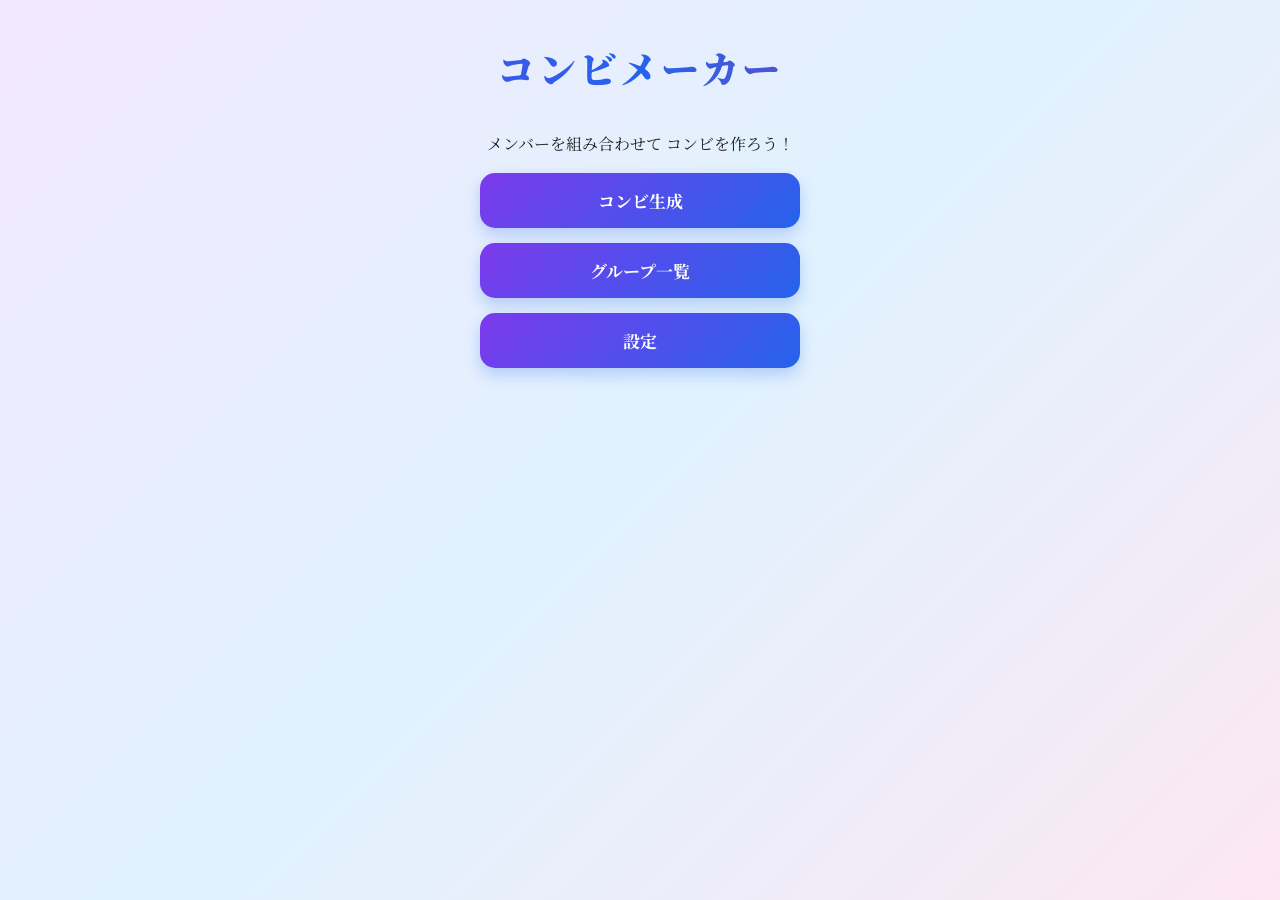
<file: index.html>
<!DOCTYPE html>
<html lang="ja">

<head>
<link
    rel="manifest"
    href="manifest.json">
    <meta charset="UTF-8">

    <meta
        name="viewport"
        content="width=device-width, initial-scale=1.0">

    <title>コンビメーカー</title>

    <link
        rel="stylesheet"
        href="style.css">

</head>


<body>

    <h1>コンビメーカー</h1>

    <p>
        メンバーを組み合わせて
        コンビを作ろう！
    </p>


    <button
        onclick="location.href='generate.html'">
        コンビ生成
    </button>


    <button
        onclick="location.href='list.html'">
        グループ一覧
    </button>


    <button
        onclick="location.href='settings.html'">
        設定
    </button>


    <script>

        loadSettings();


        function loadSettings() {

            const fontSize =
                localStorage.getItem(
                    "fontSize"
                );


            if (
                fontSize === "large"
            ) {

                document.body.classList.add(
                    "large-font"
                );

            }


            if (
                fontSize === "small"
            ) {

                document.body.classList.add(
                    "small-font"
                );

            }


            const theme =
                localStorage.getItem(
                    "backgroundColor"
                );


            if (
                theme !== null
            ) {

                document.body.classList.add(
                    "theme-" + theme
                );

            }

        }

    </script>
<script>
    if ("serviceWorker" in navigator) {
        navigator.serviceWorker.register("sw.js");
    }
</script>
</body>

</html>
</file>
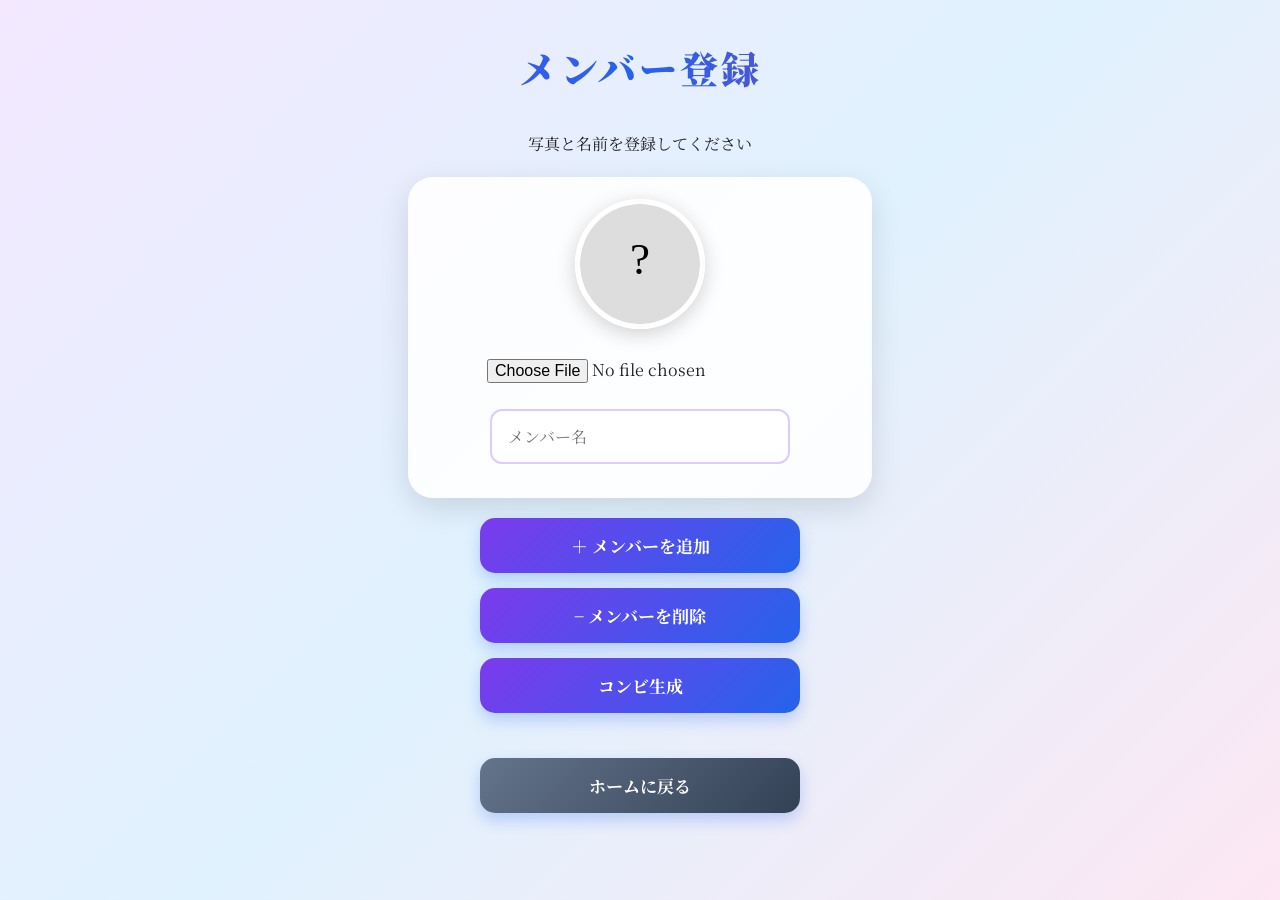
<file: generate.html>
<!DOCTYPE html>
<html lang="ja">

<head>
<link
    rel="manifest"
    href="manifest.json">
    <meta charset="UTF-8">

    <meta
        name="viewport"
        content="width=device-width, initial-scale=1.0">

    <title>メンバー登録</title>

    <link
        rel="stylesheet"
        href="style.css">

</head>


<body>

    <h1>メンバー登録</h1>


    <p>
        写真と名前を登録してください
    </p>


    <div id="memberInputs"></div>


    <button
        onclick="addMember()">
        ＋ メンバーを追加
    </button>


    <button
        onclick="deleteMember()">
        − メンバーを削除
    </button>


    <button
        onclick="createCombination()">
        コンビ生成
    </button>


    <button
        class="back-button"
        onclick="location.href='index.html'">
        ホームに戻る
    </button>


    <script>

        let memberCount = 0;


        /* =========================
           デフォルト画像
           ========================= */

        function createDefaultImage() {

            return "data:image/svg+xml,%3Csvg xmlns='http://www.w3.org/2000/svg' width='120' height='120'%3E%3Crect width='120' height='120' rx='60' fill='%23ddd'/%3E%3Ctext x='60' y='70' text-anchor='middle' font-size='45'%3E%3F%3C/text%3E%3C/svg%3E";

        }


        /* =========================
           メンバー追加
           ========================= */

        function addMember(
            name = "",
            photo = ""
        ) {

            memberCount++;


            const card =
                document.createElement(
                    "div"
                );


            card.className =
                "member-input-card";


            card.dataset.id =
                memberCount;


            /* =====================
               写真表示
               ===================== */

            const preview =
                document.createElement(
                    "img"
                );


            preview.className =
                "member-preview";


            preview.src =
                photo ||
                createDefaultImage();


            /* =====================
               写真選択
               ===================== */

            const fileInput =
                document.createElement(
                    "input"
                );


            fileInput.type =
                "file";


            fileInput.accept =
                "image/*";


            fileInput.className =
                "photo-input";


            fileInput.addEventListener(
                "change",
                function() {

                    const file =
                        fileInput.files[0];


                    if (!file) {

                        return;

                    }


                    /* =================
                       画像か確認
                       ================= */

                    if (
                        !file.type.startsWith(
                            "image/"
                        )
                    ) {

                        alert(
                            "画像ファイルを選択してください。"
                        );

                        return;

                    }


                    const reader =
                        new FileReader();


                    reader.onload =
                        function() {

                            /*
                             * ここで画像を
                             * 小さくする
                             */

                            const img =
                                new Image();


                            img.onload =
                                function() {

                                    const canvas =
                                        document.createElement(
                                            "canvas"
                                        );


                                    /*
                                     * 最大サイズ
                                     *
                                     * 大きな写真でも
                                     * 最大500pxにする
                                     */

                                    const maxSize =
                                        500;


                                    let width =
                                        img.width;


                                    let height =
                                        img.height;


                                    /*
                                     * 縦横比を維持して
                                     * サイズを縮小
                                     */

                                    if (
                                        width >
                                        height
                                    ) {

                                        if (
                                            width >
                                            maxSize
                                        ) {

                                            height =
                                                height *
                                                maxSize /
                                                width;

                                            width =
                                                maxSize;

                                        }

                                    } else {

                                        if (
                                            height >
                                            maxSize
                                        ) {

                                            width =
                                                width *
                                                maxSize /
                                                height;

                                            height =
                                                maxSize;

                                        }

                                    }


                                    canvas.width =
                                        width;


                                    canvas.height =
                                        height;


                                    const ctx =
                                        canvas.getContext(
                                            "2d"
                                        );


                                    ctx.drawImage(
                                        img,
                                        0,
                                        0,
                                        width,
                                        height
                                    );


                                    /*
                                     * JPEGに変換して
                                     * さらに圧縮
                                     */

                                    const compressedImage =
                                        canvas.toDataURL(
                                            "image/jpeg",
                                            0.7
                                        );


                                    /*
                                     * 画面に表示
                                     */

                                    preview.src =
                                        compressedImage;

                                };


                            img.src =
                                reader.result;

                        };


                    reader.readAsDataURL(
                        file
                    );

                }
            );


            /* =====================
               名前
               ===================== */

            const nameInput =
                document.createElement(
                    "input"
                );


            nameInput.type =
                "text";


            nameInput.placeholder =
                "メンバー名";


            nameInput.value =
                name;


            nameInput.className =
                "member-name-input";


            /* =====================
               カードに追加
               ===================== */

            card.appendChild(
                preview
            );


            card.appendChild(
                fileInput
            );


            card.appendChild(
                nameInput
            );


            document
                .getElementById(
                    "memberInputs"
                )
                .appendChild(
                    card
                );

        }


        /* =========================
           最初のメンバー
           ========================= */

        addMember();


        /* =========================
           メンバー削除
           ========================= */

        function deleteMember() {

            const cards =
                document.querySelectorAll(
                    ".member-input-card"
                );


            if (
                cards.length <= 1
            ) {

                alert(
                    "メンバーは1人以上必要です。"
                );

                return;

            }


            cards[
                cards.length - 1
            ].remove();

        }


        /* =========================
           コンビ生成
           ========================= */

        function createCombination() {

            const cards =
                document.querySelectorAll(
                    ".member-input-card"
                );


            const members = [];


            for (
                let card
                of cards
            ) {

                const nameInput =
                    card.querySelector(
                        ".member-name-input"
                    );


                const photo =
                    card.querySelector(
                        ".member-preview"
                    );


                const name =
                    nameInput.value.trim();


                if (
                    name !== ""
                ) {

                    members.push({

                        name:
                            name,

                        photo:
                            photo.src

                    });

                }

            }


            /* =====================
               人数チェック
               ===================== */

            if (
                members.length < 2
            ) {

                alert(
                    "メンバーを2人以上入力してください。"
                );

                return;

            }


            /* =====================
               同じ名前チェック
               ===================== */

            const names =
                members.map(
                    function(member) {

                        return member.name;

                    }
                );


            const uniqueNames =
                new Set(names);


            if (
                uniqueNames.size
                !==
                names.length
            ) {

                alert(
                    "同じ名前のメンバーがいます。名前を変えてください。"
                );

                return;

            }


            /* =====================
               保存
               ===================== */

            try {

                localStorage.setItem(
                    "members",
                    JSON.stringify(
                        members
                    )
                );

            } catch (error) {

                alert(
                    "写真の容量が大きすぎて保存できませんでした。別の写真を選んでください。"
                );

                console.error(
                    error
                );

                return;

            }


            /* =====================
               結果画面へ
               ===================== */

            location.href =
                "result.html";

        }


        /* =========================
           設定
           ========================= */

        loadSettings();


        function loadSettings() {

            const fontSize =
                localStorage.getItem(
                    "fontSize"
                );


            if (
                fontSize === "large"
            ) {

                document.body.classList.add(
                    "large-font"
                );

            }


            if (
                fontSize === "small"
            ) {

                document.body.classList.add(
                    "small-font"
                );

            }


            const theme =
                localStorage.getItem(
                    "backgroundColor"
                );


            if (
                theme !== null
            ) {

                document.body.classList.add(
                    "theme-" + theme
                );

            }

        }

    </script>
<script>
    if ("serviceWorker" in navigator) {
        navigator.serviceWorker.register("sw.js");
    }
</script>
</body>

</html>
</file>
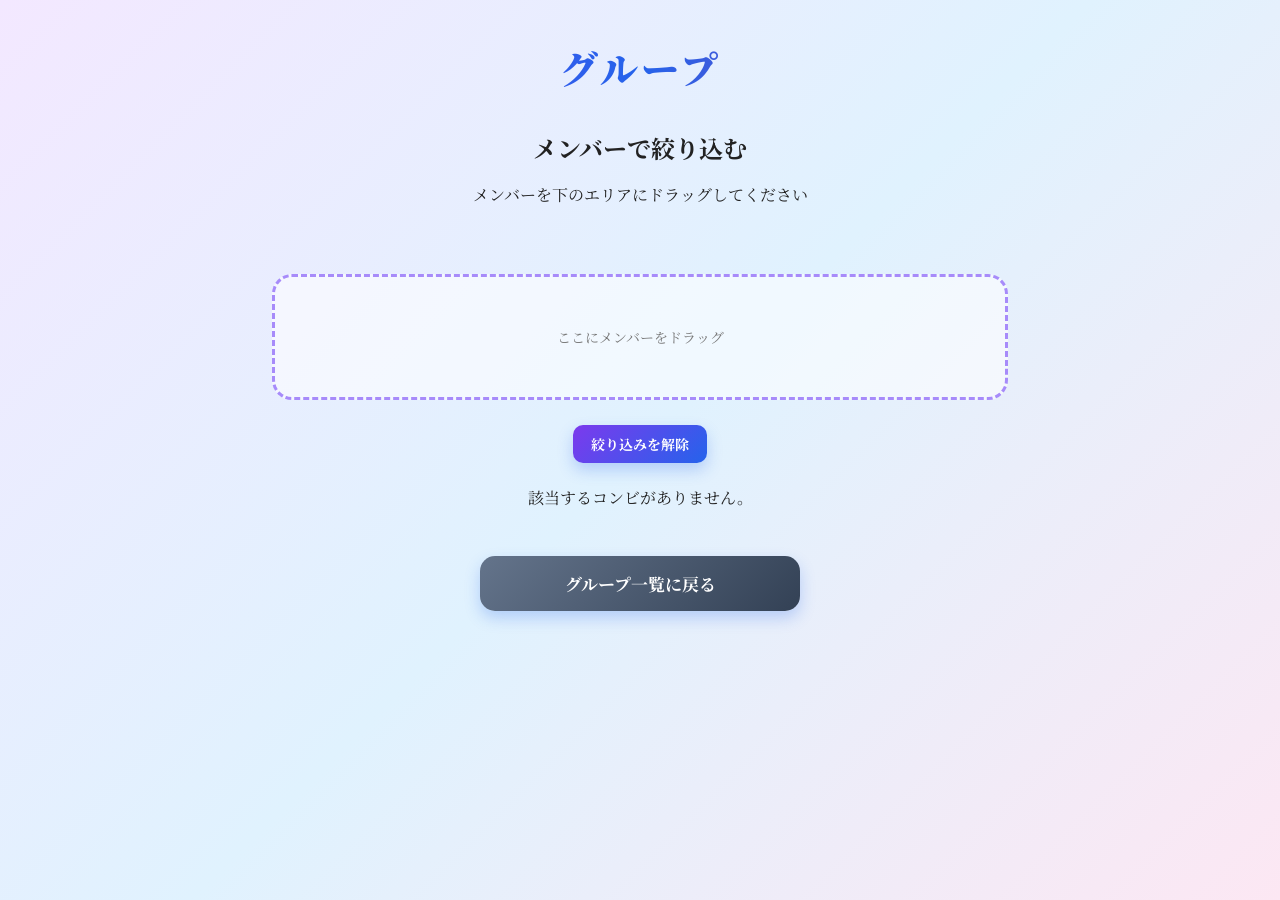
<file: group.html>
<!DOCTYPE html>
<html lang="ja">

<head>
<link
    rel="manifest"
    href="manifest.json">
    <meta charset="UTF-8">

    <meta
        name="viewport"
        content="width=device-width, initial-scale=1.0">

    <title>グループ</title>

    <link
        rel="stylesheet"
        href="style.css">

</head>


<body>

    <h1 id="groupTitle"></h1>


    <h2>メンバーで絞り込む</h2>


    <p>
        メンバーを下のエリアにドラッグしてください
    </p>


    <div
        id="memberDragArea"
        class="member-drag-area">

    </div>


    <div
        id="selectedMembers"
        class="selected-members">

        <span class="filter-hint">
            ここにメンバーをドラッグ
        </span>

    </div>


    <button
        class="small-button"
        onclick="clearFilter()">
        絞り込みを解除
    </button>


    <div id="result"></div>


    <button
        class="back-button"
        onclick="location.href='list.html'">
        グループ一覧に戻る
    </button>


    <script>

        let savedGroups =
            JSON.parse(
                localStorage.getItem(
                    "groups"
                )
            ) || [];


        const selectedGroup =
            localStorage.getItem(
                "selectedGroup"
            );


        document
            .getElementById(
                "groupTitle"
            )
            .textContent =
            selectedGroup ||
            "グループ";


        /*
         * 現在のグループ
         */

        let selectedGroups =
            savedGroups.filter(
                function(group) {

                    return (
                        group.groupName
                        ===
                        selectedGroup
                    );

                }
            );


        const result =
            document.getElementById(
                "result"
            );


        const memberDragArea =
            document.getElementById(
                "memberDragArea"
            );


        const selectedMembersArea =
            document.getElementById(
                "selectedMembers"
            );


        /*
         * メンバー一覧
         */

        const members = [];


        for (
            let group
            of selectedGroups
        ) {

            for (
                let member
                of group.members
            ) {

                if (
                    !members.some(
                        function(existing) {

                            return (
                                existing.name
                                ===
                                member.name
                            );

                        }
                    )
                ) {

                    members.push(
                        member
                    );

                }

            }

        }


        /*
         * 選択中
         */

        let selectedNames = [];


        /*
         * ドラッグメンバー
         */

        for (
            let member
            of members
        ) {

            createDraggableMember(
                member
            );

        }


        function createDraggableMember(
            member
        ) {

            const card =
                document.createElement(
                    "div"
                );


            card.className =
                "draggable-member";


            card.draggable =
                true;


            const image =
                document.createElement(
                    "img"
                );


            image.src =
                member.photo;


            image.className =
                "drag-member-photo";


            const name =
                document.createElement(
                    "span"
                );


            name.textContent =
                member.name;


            card.appendChild(
                image
            );


            card.appendChild(
                name
            );


            card.addEventListener(
                "dragstart",
                function(event) {

                    event.dataTransfer.setData(
                        "text/plain",
                        member.name
                    );

                }
            );


            memberDragArea.appendChild(
                card
            );

        }


        /* =========================
           ドロップ
           ========================= */

        selectedMembersArea.addEventListener(
            "dragover",
            function(event) {

                event.preventDefault();


                selectedMembersArea.classList.add(
                    "drag-over"
                );

            }
        );


        selectedMembersArea.addEventListener(
            "dragleave",
            function() {

                selectedMembersArea.classList.remove(
                    "drag-over"
                );

            }
        );


        selectedMembersArea.addEventListener(
            "drop",
            function(event) {

                event.preventDefault();


                selectedMembersArea.classList.remove(
                    "drag-over"
                );


                const name =
                    event.dataTransfer.getData(
                        "text/plain"
                    );


                if (
                    name === ""
                ) {

                    return;

                }


                if (
                    selectedNames.includes(
                        name
                    )
                ) {

                    return;

                }


                selectedNames.push(
                    name
                );


                updateFilter();

            }
        );


        /* =========================
           フィルター更新
           ========================= */

        function updateFilter() {

            selectedMembersArea.innerHTML =
                "";


            if (
                selectedNames.length === 0
            ) {

                const hint =
                    document.createElement(
                        "span"
                    );


                hint.className =
                    "filter-hint";


                hint.textContent =
                    "ここにメンバーをドラッグ";


                selectedMembersArea.appendChild(
                    hint
                );


                displayCombinations(
                    selectedGroups
                );


                return;

            }


            /*
             * 選択メンバーを表示
             */

            for (
                let name
                of selectedNames
            ) {

                const chip =
                    document.createElement(
                        "div"
                    );


                chip.className =
                    "selected-member-chip";


                const member =
                    members.find(
                        function(member) {

                            return (
                                member.name
                                ===
                                name
                            );

                        }
                    );


                if (
                    member
                ) {

                    const image =
                        document.createElement(
                            "img"
                        );


                    image.src =
                        member.photo;


                    chip.appendChild(
                        image
                    );

                }


                const text =
                    document.createElement(
                        "span"
                    );


                text.textContent =
                    name;


                chip.appendChild(
                    text
                );


                const remove =
                    document.createElement(
                        "button"
                    );


                remove.textContent =
                    "×";


                remove.className =
                    "remove-filter-button";


                remove.onclick =
                    function() {

                        selectedNames =
                            selectedNames.filter(
                                function(
                                    selectedName
                                ) {

                                    return (
                                        selectedName
                                        !==
                                        name
                                    );

                                }
                            );


                        updateFilter();

                    };


                chip.appendChild(
                    remove
                );


                selectedMembersArea.appendChild(
                    chip
                );

            }


            /*
             * 全員を含む組み合わせ
             */

            const filtered =
                selectedGroups.filter(
                    function(group) {

                        return selectedNames.every(
                            function(name) {

                                return group.members.some(
                                    function(member) {

                                        return (
                                            member.name
                                            ===
                                            name
                                        );

                                    }
                                );

                            }
                        );

                    }
                );


            displayCombinations(
                filtered
            );

        }


        /* =========================
           コンビ表示
           ========================= */

        function displayCombinations(
            combinations
        ) {

            result.innerHTML = "";


            if (
                combinations.length === 0
            ) {

                const message =
                    document.createElement(
                        "p"
                    );


                message.textContent =
                    "該当するコンビがありません。";


                result.appendChild(
                    message
                );


                return;

            }


            for (
                let group
                of combinations
            ) {

                const card =
                    document.createElement(
                        "div"
                    );


                card.className =
                    "combination-card";


                /*
                 * コンビ名
                 */

                const nameButton =
                    document.createElement(
                        "button"
                    );


                nameButton.className =
                    "saved-combination-name-button";


                nameButton.textContent =
                    group.name ||
                    "名前なし";


                nameButton.onclick =
                    function() {

                        editCombination(
                            group
                        );

                    };


                card.appendChild(
                    nameButton
                );


                /*
                 * 写真
                 */

                const photoArea =
                    document.createElement(
                        "div"
                    );


                photoArea.className =
                    "combination-members";


                for (
                    let member
                    of group.members
                ) {

                    const box =
                        document.createElement(
                            "div"
                        );


                    box.className =
                        "combination-member";


                    const image =
                        document.createElement(
                            "img"
                        );


                    image.src =
                        member.photo;


                    image.className =
                        "combination-photo";


                    const name =
                        document.createElement(
                            "span"
                        );


                    name.textContent =
                        member.name;


                    box.appendChild(
                        image
                    );


                    box.appendChild(
                        name
                    );


                    photoArea.appendChild(
                        box
                    );

                }


                card.appendChild(
                    photoArea
                );


                /*
                 * 編集
                 */

                const editButton =
                    document.createElement(
                        "button"
                    );


                editButton.textContent =
                    "コンビ名を編集";


                editButton.className =
                    "small-button";


                editButton.onclick =
                    function() {

                        editCombination(
                            group
                        );

                    };


                card.appendChild(
                    editButton
                );


                /*
                 * 削除
                 */

                const deleteButton =
                    document.createElement(
                        "button"
                    );


                deleteButton.textContent =
                    "削除";


                deleteButton.className =
                    "small-button";


                deleteButton.onclick =
                    function() {

                        deleteCombination(
                            group
                        );

                    };


                card.appendChild(
                    deleteButton
                );


                result.appendChild(
                    card
                );

            }

        }


        displayCombinations(
            selectedGroups
        );


        /* =========================
           コンビ名編集
           ========================= */

        function editCombination(
            group
        ) {

            const newName =
                prompt(
                    "新しいコンビ名を入力してください。",
                    group.name
                );


            if (
                newName === null
            ) {

                return;

            }


            const trimmed =
                newName.trim();


            if (
                trimmed === ""
            ) {

                alert(
                    "コンビ名を入力してください。"
                );

                return;

            }


            const index =
                savedGroups.indexOf(
                    group
                );


            if (
                index !== -1
            ) {

                savedGroups[index].name =
                    trimmed;

            }


            localStorage.setItem(
                "groups",
                JSON.stringify(
                    savedGroups
                )
            );


            location.reload();

        }


        /* =========================
           コンビ削除
           ========================= */

        function deleteCombination(
            group
        ) {

            if (
                !confirm(
                    "このコンビを削除しますか？"
                )
            ) {

                return;

            }


            const index =
                savedGroups.indexOf(
                    group
                );


            if (
                index !== -1
            ) {

                savedGroups.splice(
                    index,
                    1
                );

            }


            localStorage.setItem(
                "groups",
                JSON.stringify(
                    savedGroups
                )
            );


            location.reload();

        }


        /* =========================
           絞り込み解除
           ========================= */

        function clearFilter() {

            selectedNames = [];


            updateFilter();

        }


        /* =========================
           設定
           ========================= */

        loadSettings();


        function loadSettings() {

            const fontSize =
                localStorage.getItem(
                    "fontSize"
                );


            if (
                fontSize === "large"
            ) {

                document.body.classList.add(
                    "large-font"
                );

            }


            if (
                fontSize === "small"
            ) {

                document.body.classList.add(
                    "small-font"
                );

            }


            const theme =
                localStorage.getItem(
                    "backgroundColor"
                );


            if (
                theme !== null
            ) {

                document.body.classList.add(
                    "theme-" + theme
                );

            }

        }

    </script>
<script>
    if ("serviceWorker" in navigator) {
        navigator.serviceWorker.register("sw.js");
    }
</script>
</body>

</html>
</file>
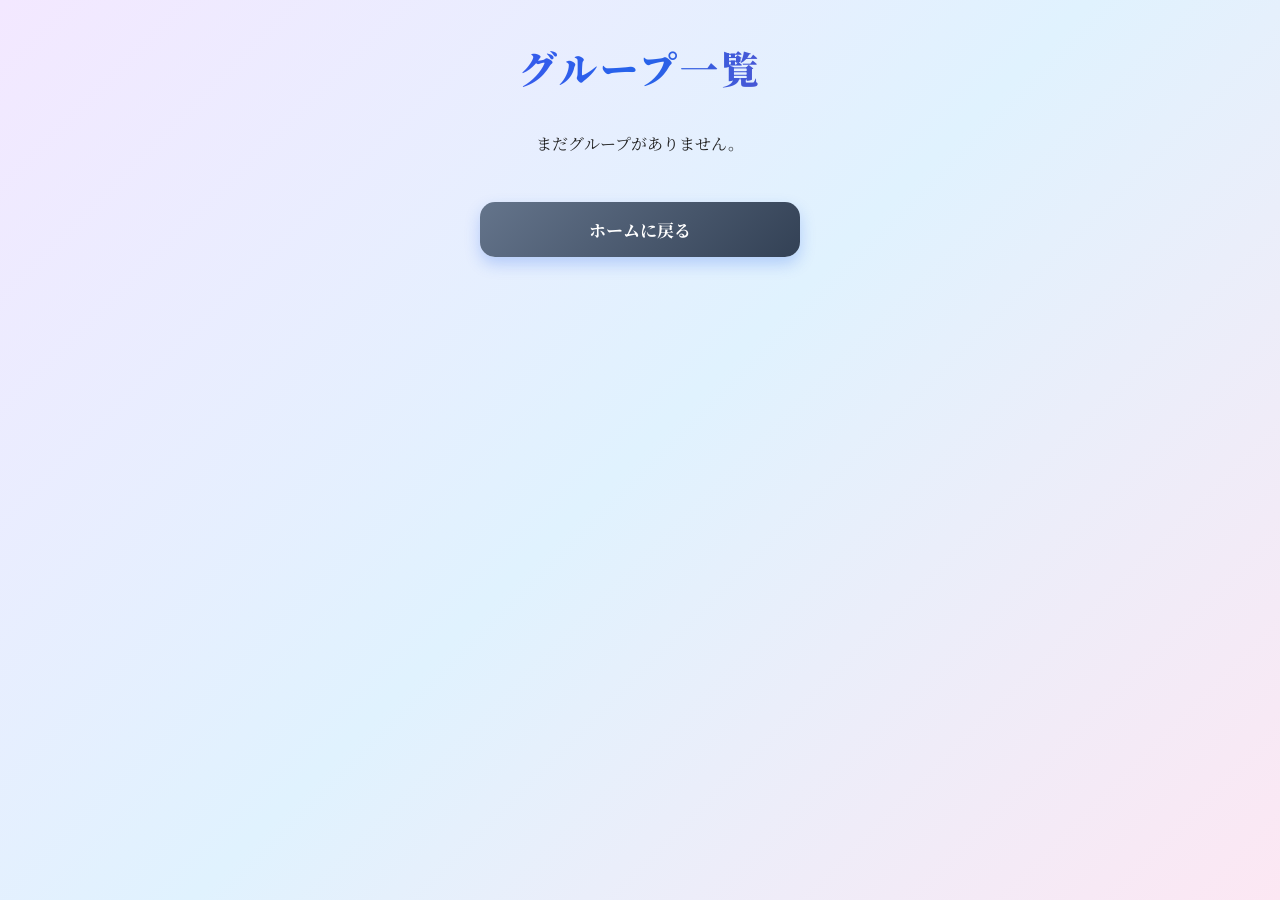
<file: list.html>
<!DOCTYPE html>
<html lang="ja">

<head>
<link
    rel="manifest"
    href="manifest.json">
    <meta charset="UTF-8">

    <meta
        name="viewport"
        content="width=device-width, initial-scale=1.0">

    <title>グループ一覧</title>

    <link
        rel="stylesheet"
        href="style.css">

</head>


<body>

    <h1>グループ一覧</h1>


    <div id="groupList"></div>


    <button
        class="back-button"
        onclick="location.href='index.html'">
        ホームに戻る
    </button>


    <script>

        let savedGroups =
            JSON.parse(
                localStorage.getItem(
                    "groups"
                )
            ) || [];


        const groupList =
            document.getElementById(
                "groupList"
            );


        const groupNames = [];


        /*
         * グループ名をまとめる
         */

        for (
            let group
            of savedGroups
        ) {

            if (
                !groupNames.includes(
                    group.groupName
                )
            ) {

                groupNames.push(
                    group.groupName
                );

            }

        }


        if (
            groupNames.length === 0
        ) {

            const message =
                document.createElement(
                    "p"
                );


            message.textContent =
                "まだグループがありません。";


            groupList.appendChild(
                message
            );

        }


        /*
         * グループカード
         */

        for (
            let groupName
            of groupNames
        ) {

            const card =
                document.createElement(
                    "div"
                );


            card.className =
                "group-card";


            const title =
                document.createElement(
                    "h2"
                );


            title.textContent =
                groupName;


            title.onclick =
                function() {

                    localStorage.setItem(
                        "selectedGroup",
                        groupName
                    );


                    location.href =
                        "group.html";

                };


            card.appendChild(
                title
            );


            /*
             * 個数
             */

            const count =
                savedGroups.filter(
                    function(group) {

                        return (
                            group.groupName
                            ===
                            groupName
                        );

                    }
                ).length;


            const countText =
                document.createElement(
                    "p"
                );


            countText.textContent =
                count +
                "個の組み合わせ";


            card.appendChild(
                countText
            );


            /*
             * 開く
             */

            const openButton =
                document.createElement(
                    "button"
                );


            openButton.textContent =
                "グループを開く";


            openButton.className =
                "small-button";


            openButton.onclick =
                function() {

                    localStorage.setItem(
                        "selectedGroup",
                        groupName
                    );


                    location.href =
                        "group.html";

                };


            card.appendChild(
                openButton
            );


            /*
             * 名前編集
             */

            const editButton =
                document.createElement(
                    "button"
                );


            editButton.textContent =
                "グループ名を編集";


            editButton.className =
                "small-button";


            editButton.onclick =
                function() {

                    editGroup(
                        groupName
                    );

                };


            card.appendChild(
                editButton
            );


            /*
             * 削除
             */

            const deleteButton =
                document.createElement(
                    "button"
                );


            deleteButton.textContent =
                "グループを削除";


            deleteButton.className =
                "small-button";


            deleteButton.onclick =
                function() {

                    deleteGroup(
                        groupName
                    );

                };


            card.appendChild(
                deleteButton
            );


            groupList.appendChild(
                card
            );

        }


        /* =========================
           グループ名変更
           ========================= */

        function editGroup(
            oldName
        ) {

            const newName =
                prompt(
                    "新しいグループ名を入力してください。",
                    oldName
                );


            if (
                newName === null
            ) {

                return;

            }


            const trimmed =
                newName.trim();


            if (
                trimmed === ""
            ) {

                alert(
                    "グループ名を入力してください。"
                );

                return;

            }


            for (
                let group
                of savedGroups
            ) {

                if (
                    group.groupName
                    ===
                    oldName
                ) {

                    group.groupName =
                        trimmed;

                }

            }


            localStorage.setItem(
                "groups",
                JSON.stringify(
                    savedGroups
                )
            );


            location.reload();

        }


        /* =========================
           グループ削除
           ========================= */

        function deleteGroup(
            groupName
        ) {

            if (
                !confirm(
                    "このグループを削除しますか？"
                )
            ) {

                return;

            }


            savedGroups =
                savedGroups.filter(
                    function(group) {

                        return (
                            group.groupName
                            !==
                            groupName
                        );

                    }
                );


            localStorage.setItem(
                "groups",
                JSON.stringify(
                    savedGroups
                )
            );


            location.reload();

        }


        /* =========================
           設定
           ========================= */

        loadSettings();


        function loadSettings() {

            const fontSize =
                localStorage.getItem(
                    "fontSize"
                );


            if (
                fontSize === "large"
            ) {

                document.body.classList.add(
                    "large-font"
                );

            }


            if (
                fontSize === "small"
            ) {

                document.body.classList.add(
                    "small-font"
                );

            }


            const theme =
                localStorage.getItem(
                    "backgroundColor"
                );


            if (
                theme !== null
            ) {

                document.body.classList.add(
                    "theme-" + theme
                );

            }

        }

    </script>
<script>
    if ("serviceWorker" in navigator) {
        navigator.serviceWorker.register("sw.js");
    }
</script>
</body>

</html>
</file>
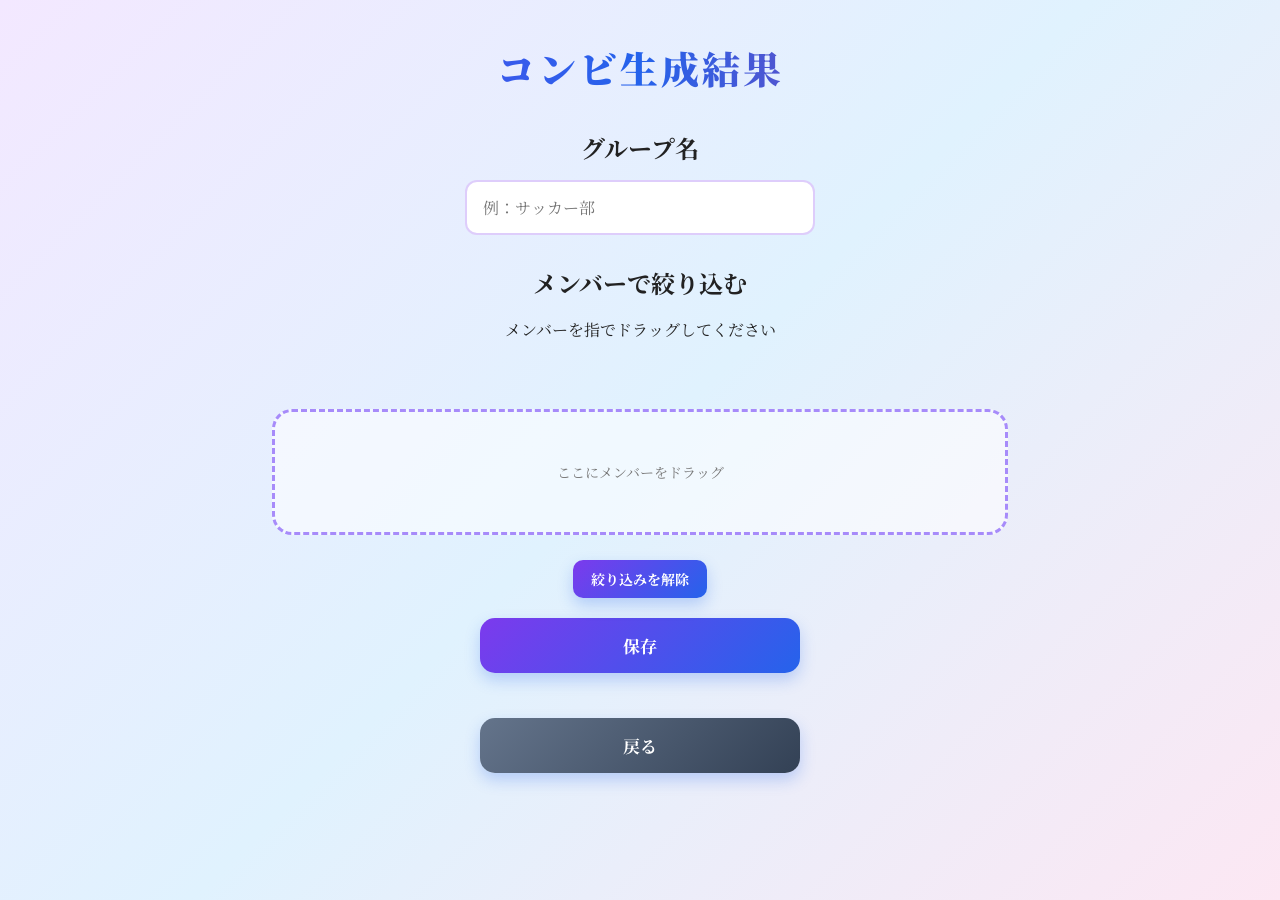
<file: result.html>
<!DOCTYPE html>
<html lang="ja">

<head>
<link
    rel="manifest"
    href="manifest.json">
    <meta charset="UTF-8">

    <meta
        name="viewport"
        content="width=device-width, initial-scale=1.0">

    <title>コンビ生成結果</title>

    <link
        rel="stylesheet"
        href="style.css">

</head>


<body>

    <h1>コンビ生成結果</h1>


    <h2>グループ名</h2>

    <input
        type="text"
        id="groupName"
        placeholder="例：サッカー部">


    <h2>メンバーで絞り込む</h2>

    <p>
        メンバーを指でドラッグしてください
    </p>


    <div
        id="memberDragArea"
        class="member-drag-area">
    </div>


    <div
        id="selectedMembers"
        class="selected-members">

        <span class="filter-hint">
            ここにメンバーをドラッグ
        </span>

    </div>


    <button
        class="small-button"
        onclick="clearFilter()">

        絞り込みを解除

    </button>


    <div id="result"></div>


    <button
        onclick="saveGroups()">

        保存

    </button>


    <button
        class="back-button"
        onclick="location.href='generate.html'">

        戻る

    </button>


    <script>

        /* =========================
           メンバー取得
           ========================= */

        const members =
            JSON.parse(
                localStorage.getItem(
                    "members"
                )
            ) || [];


        const result =
            document.getElementById(
                "result"
            );


        const memberDragArea =
            document.getElementById(
                "memberDragArea"
            );


        const selectedMembersArea =
            document.getElementById(
                "selectedMembers"
            );


        /* =========================
           コンビ名
           ========================= */

        const savedCombinationNames =
            JSON.parse(
                localStorage.getItem(
                    "combinationNames"
                )
            ) || {};


        const combinationNames =
            new Map(
                Object.entries(
                    savedCombinationNames
                )
            );


        /* =========================
           選択中メンバー
           ========================= */

        let selectedNames = [];


        /* =========================
           全組み合わせ
           ========================= */

        const allCombinations = [];


        /* =========================
           メンバー表示
           ========================= */

        for (
            let member
            of members
        ) {

            createDraggableMember(
                member
            );

        }


        /* =========================
           メンバーカード作成
           ========================= */

        function createDraggableMember(
            member
        ) {

            const card =
                document.createElement(
                    "div"
                );


            card.className =
                "draggable-member";


            card.dataset.name =
                member.name;


            const image =
                document.createElement(
                    "img"
                );


            image.src =
                member.photo;


            image.className =
                "drag-member-photo";


            const name =
                document.createElement(
                    "span"
                );


            name.textContent =
                member.name;


            card.appendChild(
                image
            );


            card.appendChild(
                name
            );


            memberDragArea.appendChild(
                card
            );


            /* =========================
               PC用ドラッグ
               ========================= */

            card.draggable = true;


            card.addEventListener(
                "dragstart",
                function(event) {

                    event.dataTransfer.setData(
                        "text/plain",
                        member.name
                    );

                }
            );


            /* =========================
               スマホ用ドラッグ
               ========================= */

            setupTouchDrag(
                card,
                member.name
            );

        }


        /* =========================
           スマホ用ドラッグ
           ========================= */

        function setupTouchDrag(
            element,
            memberName
        ) {

            let isDragging = false;

            let startX = 0;

            let startY = 0;

            let ghost = null;

            let pointerId = null;


            /* =========================
               指を置いた
               ========================= */

            element.addEventListener(
                "pointerdown",
                function(event) {

                    /*
                     * マウスはPC用ドラッグ
                     */

                    if (
                        event.pointerType
                        ===
                        "mouse"
                    ) {

                        return;

                    }


                    event.preventDefault();


                    pointerId =
                        event.pointerId;


                    startX =
                        event.clientX;


                    startY =
                        event.clientY;


                    isDragging =
                        false;


                    element.setPointerCapture(
                        pointerId
                    );

                },
                {
                    passive: false
                }
            );


            /* =========================
               指を動かした
               ========================= */

            element.addEventListener(
                "pointermove",
                function(event) {

                    if (
                        event.pointerId
                        !==
                        pointerId
                    ) {

                        return;

                    }


                    const moveX =
                        Math.abs(
                            event.clientX -
                            startX
                        );


                    const moveY =
                        Math.abs(
                            event.clientY -
                            startY
                        );


                    /*
                     * 少し動かすまでは
                     * ドラッグ開始しない
                     */

                    if (
                        !isDragging
                        &&
                        (
                            moveX > 8
                            ||
                            moveY > 8
                        )
                    ) {

                        isDragging =
                            true;


                        /*
                         * ドラッグ開始
                         */

                        createGhost(
                            element,
                            event.clientX,
                            event.clientY
                        );

                    }


                    /*
                     * ドラッグ中は
                     * スクロールを完全に止める
                     */

                    if (
                        isDragging
                    ) {

                        event.preventDefault();


                        moveGhost(
                            event.clientX,
                            event.clientY
                        );


                        checkDropArea(
                            event.clientX,
                            event.clientY
                        );

                    }

                },
                {
                    passive: false
                }
            );


            /* =========================
               指を離した
               ========================= */

            element.addEventListener(
                "pointerup",
                function(event) {

                    if (
                        event.pointerId
                        !==
                        pointerId
                    ) {

                        return;

                    }


                    event.preventDefault();


                    if (
                        isDragging
                    ) {

                        const inside =
                            isInsideDropArea(
                                event.clientX,
                                event.clientY
                            );


                        if (
                            inside
                        ) {

                            addSelectedMember(
                                memberName
                            );

                        }

                    }


                    finishDrag();

                },
                {
                    passive: false
                }
            );


            /* =========================
               キャンセル
               ========================= */

            element.addEventListener(
                "pointercancel",
                function() {

                    finishDrag();

                }
            );


            /* =========================
               ドラッグ終了
               ========================= */

            function finishDrag() {

                isDragging =
                    false;


                pointerId =
                    null;


                if (
                    ghost
                ) {

                    ghost.remove();

                    ghost = null;

                }


                selectedMembersArea.classList.remove(
                    "drag-over"
                );

            }


            /* =========================
               ゴースト作成
               ========================= */

            function createGhost(
                original,
                x,
                y
            ) {

                ghost =
                    original.cloneNode(
                        true
                    );


                ghost.classList.add(
                    "drag-ghost"
                );


                ghost.style.position =
                    "fixed";


                ghost.style.left =
                    (
                        x - 40
                    ) +
                    "px";


                ghost.style.top =
                    (
                        y - 40
                    ) +
                    "px";


                ghost.style.pointerEvents =
                    "none";


                ghost.style.zIndex =
                    "99999";


                document.body.appendChild(
                    ghost
                );

            }


            /* =========================
               ゴースト移動
               ========================= */

            function moveGhost(
                x,
                y
            ) {

                if (
                    !ghost
                ) {

                    return;

                }


                ghost.style.left =
                    (
                        x - 40
                    ) +
                    "px";


                ghost.style.top =
                    (
                        y - 40
                    ) +
                    "px";

            }


            /* =========================
               ドロップエリア判定
               ========================= */

            function checkDropArea(
                x,
                y
            ) {

                const inside =
                    isInsideDropArea(
                        x,
                        y
                    );


                if (
                    inside
                ) {

                    selectedMembersArea.classList.add(
                        "drag-over"
                    );

                } else {

                    selectedMembersArea.classList.remove(
                        "drag-over"
                    );

                }

            }


            function isInsideDropArea(
                x,
                y
            ) {

                const rect =
                    selectedMembersArea.getBoundingClientRect();


                return (

                    x >= rect.left &&

                    x <= rect.right &&

                    y >= rect.top &&

                    y <= rect.bottom

                );

            }

        }


        /* =========================
           メンバーを選択
           ========================= */

        function addSelectedMember(
            name
        ) {

            if (
                name === ""
            ) {

                return;

            }


            if (
                selectedNames.includes(
                    name
                )
            ) {

                return;

            }


            selectedNames.push(
                name
            );


            updateFilter();

        }


        /* =========================
           PC用ドロップ
           ========================= */

        selectedMembersArea.addEventListener(
            "dragover",
            function(event) {

                event.preventDefault();


                selectedMembersArea.classList.add(
                    "drag-over"
                );

            }
        );


        selectedMembersArea.addEventListener(
            "dragleave",
            function() {

                selectedMembersArea.classList.remove(
                    "drag-over"
                );

            }
        );


        selectedMembersArea.addEventListener(
            "drop",
            function(event) {

                event.preventDefault();


                selectedMembersArea.classList.remove(
                    "drag-over"
                );


                const name =
                    event.dataTransfer.getData(
                        "text/plain"
                    );


                addSelectedMember(
                    name
                );

            }
        );


        /* =========================
           フィルター更新
           ========================= */

        function updateFilter() {

            selectedMembersArea.innerHTML =
                "";


            if (
                selectedNames.length
                ===
                0
            ) {

                const hint =
                    document.createElement(
                        "span"
                    );


                hint.className =
                    "filter-hint";


                hint.textContent =
                    "ここにメンバーをドラッグ";


                selectedMembersArea.appendChild(
                    hint
                );


                displayCombinations(
                    allCombinations
                );


                return;

            }


            /* =========================
               選択中メンバー表示
               ========================= */

            for (
                let name
                of selectedNames
            ) {

                const chip =
                    document.createElement(
                        "div"
                    );


                chip.className =
                    "selected-member-chip";


                const member =
                    members.find(
                        function(member) {

                            return (
                                member.name
                                ===
                                name
                            );

                        }
                    );


                if (
                    member
                ) {

                    const image =
                        document.createElement(
                            "img"
                        );


                    image.src =
                        member.photo;


                    chip.appendChild(
                        image
                    );

                }


                const text =
                    document.createElement(
                        "span"
                    );


                text.textContent =
                    name;


                chip.appendChild(
                    text
                );


                const remove =
                    document.createElement(
                        "button"
                    );


                remove.textContent =
                    "×";


                remove.className =
                    "remove-filter-button";


                remove.onclick =
                    function() {

                        selectedNames =
                            selectedNames.filter(
                                function(
                                    selectedName
                                ) {

                                    return (
                                        selectedName
                                        !==
                                        name
                                    );

                                }
                            );


                        updateFilter();

                    };


                chip.appendChild(
                    remove
                );


                selectedMembersArea.appendChild(
                    chip
                );

            }


            /* =========================
               絞り込み
               ========================= */

            const filtered =
                allCombinations.filter(
                    function(combination) {

                        return selectedNames.every(
                            function(name) {

                                return combination.some(
                                    function(member) {

                                        return (
                                            member.name
                                            ===
                                            name
                                        );

                                    }
                                );

                            }
                        );

                    }
                );


            displayCombinations(
                filtered
            );

        }


        /* =========================
           全組み合わせ生成
           ========================= */

        for (
            let size = 1;
            size <= members.length;
            size++
        ) {

            makeCombination(
                0,
                [],
                size
            );

        }


        function makeCombination(
            start,
            combination,
            size
        ) {

            if (
                combination.length
                ===
                size
            ) {

                allCombinations.push(
                    [...combination]
                );


                return;

            }


            for (
                let i = start;
                i < members.length;
                i++
            ) {

                combination.push(
                    members[i]
                );


                makeCombination(
                    i + 1,
                    combination,
                    size
                );


                combination.pop();

            }

        }


        /* =========================
           組み合わせキー
           ========================= */

        function getCombinationKey(
            combination
        ) {

            return combination
                .map(
                    function(member) {

                        return member.name;

                    }
                )
                .join("|");

        }


        /* =========================
           コンビ表示
           ========================= */

        function displayCombinations(
            combinations
        ) {

            result.innerHTML =
                "";


            for (
                let combination
                of combinations
            ) {

                const card =
                    document.createElement(
                        "div"
                    );


                card.className =
                    "combination-card";


                const photoArea =
                    document.createElement(
                        "div"
                    );


                photoArea.className =
                    "combination-members";


                for (
                    let member
                    of combination
                ) {

                    const memberBox =
                        document.createElement(
                            "div"
                        );


                    memberBox.className =
                        "combination-member";


                    const image =
                        document.createElement(
                            "img"
                        );


                    image.src =
                        member.photo;


                    image.className =
                        "combination-photo";


                    const name =
                        document.createElement(
                            "span"
                        );


                    name.textContent =
                        member.name;


                    memberBox.appendChild(
                        image
                    );


                    memberBox.appendChild(
                        name
                    );


                    photoArea.appendChild(
                        memberBox
                    );

                }


                const input =
                    document.createElement(
                        "input"
                    );


                input.type =
                    "text";


                input.placeholder =
                    "コンビ名";


                const key =
                    getCombinationKey(
                        combination
                    );


                if (
                    combinationNames.has(
                        key
                    )
                ) {

                    input.value =
                        combinationNames.get(
                            key
                        );

                }


                input.addEventListener(
                    "input",
                    function() {

                        combinationNames.set(
                            key,
                            input.value
                        );


                        localStorage.setItem(
                            "combinationNames",
                            JSON.stringify(
                                Object.fromEntries(
                                    combinationNames
                                )
                            )
                        );

                    }
                );


                card.appendChild(
                    photoArea
                );


                card.appendChild(
                    input
                );


                result.appendChild(
                    card
                );

            }

        }


        displayCombinations(
            allCombinations
        );


        /* =========================
           絞り込み解除
           ========================= */

        function clearFilter() {

            selectedNames = [];


            updateFilter();

        }


        /* =========================
           保存
           ========================= */

        function saveGroups() {

            const groupName =
                document
                    .getElementById(
                        "groupName"
                    )
                    .value
                    .trim();


            if (
                groupName === ""
            ) {

                alert(
                    "グループ名を入力してください。"
                );


                return;

            }


            const cards =
                document.querySelectorAll(
                    ".combination-card"
                );


            if (
                cards.length === 0
            ) {

                alert(
                    "保存するコンビがありません。"
                );


                return;

            }


            const groups =
                JSON.parse(
                    localStorage.getItem(
                        "groups"
                    )
                ) || [];


            for (
                let card
                of cards
            ) {

                const memberNames = [];


                const memberBoxes =
                    card.querySelectorAll(
                        ".combination-member"
                    );


                for (
                    let box
                    of memberBoxes
                ) {

                    memberNames.push(
                        box.querySelector(
                            "span"
                        ).textContent
                    );

                }


                const memberObjects =
                    memberNames.map(
                        function(name) {

                            return members.find(
                                function(member) {

                                    return (
                                        member.name
                                        ===
                                        name
                                    );

                                }
                            );

                        }
                    ).filter(
                        function(member) {

                            return member;

                        }
                    );


                const key =
                    memberNames.join("|");


                const input =
                    card.querySelector(
                        "input"
                    );


                const combinationName =
                    input.value.trim();


                combinationNames.set(
                    key,
                    combinationName
                );


                groups.push({

                    groupName:
                        groupName,

                    name:
                        combinationName,

                    members:
                        memberObjects,

                    createdAt:
                        new Date().toISOString()

                });

            }


            localStorage.setItem(
                "groups",
                JSON.stringify(
                    groups
                )
            );


            localStorage.setItem(
                "combinationNames",
                JSON.stringify(
                    Object.fromEntries(
                        combinationNames
                    )
                )
            );


            alert(
                "保存しました！"
            );


            location.href =
                "list.html";

        }


        /* =========================
           設定
           ========================= */

        loadSettings();


        function loadSettings() {

            const fontSize =
                localStorage.getItem(
                    "fontSize"
                );


            if (
                fontSize === "large"
            ) {

                document.body.classList.add(
                    "large-font"
                );

            }


            if (
                fontSize === "small"
            ) {

                document.body.classList.add(
                    "small-font"
                );

            }


            const theme =
                localStorage.getItem(
                    "backgroundColor"
                );


            if (
                theme !== null
            ) {

                document.body.classList.add(
                    "theme-" + theme
                );

            }

        }

    </script>
<script>
    if ("serviceWorker" in navigator) {
        navigator.serviceWorker.register("sw.js");
    }
</script>
</body>

</html>
</file>
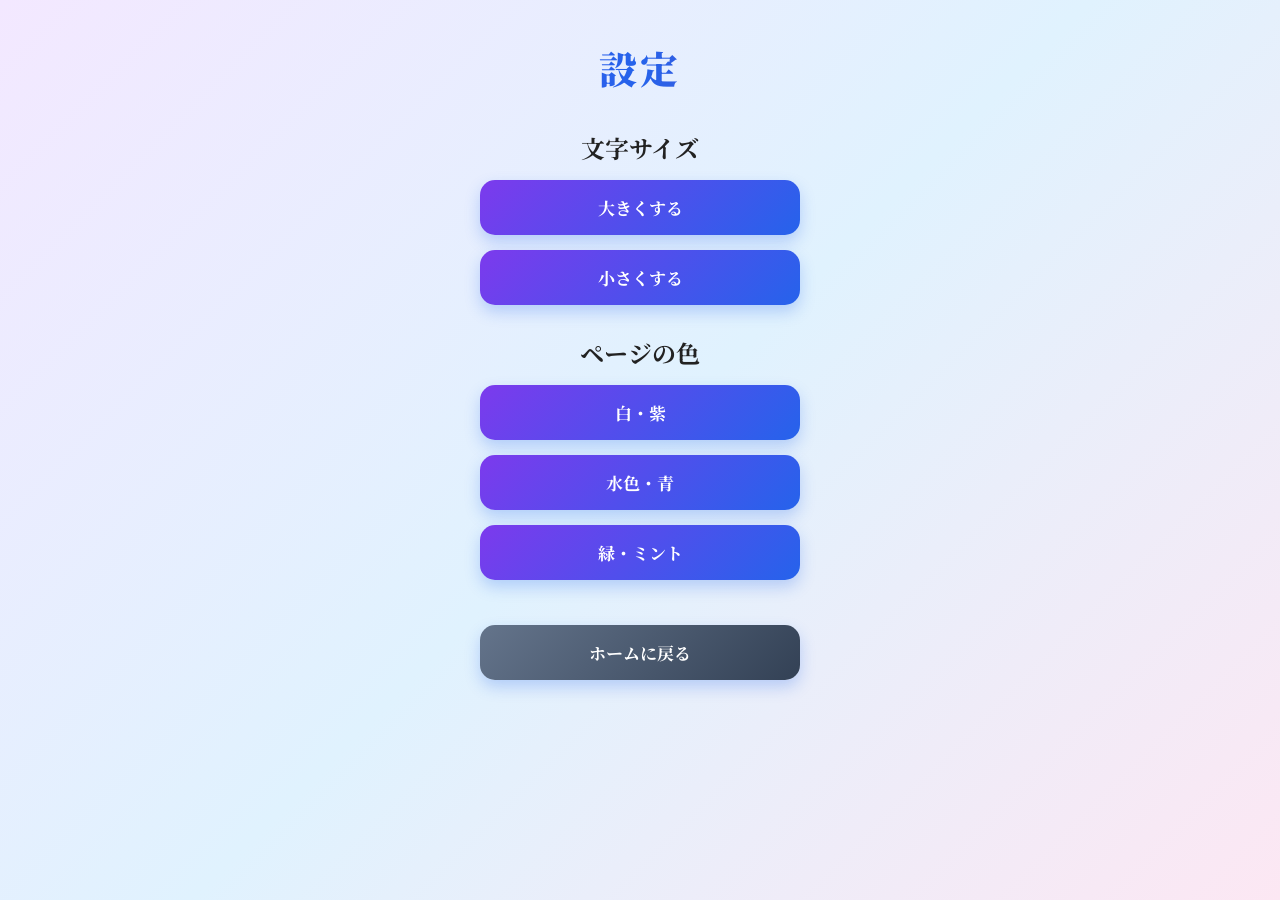
<file: settings.html>
<!DOCTYPE html>
<html lang="ja">

<head>
<link
    rel="manifest"
    href="manifest.json">
    <meta charset="UTF-8">

    <meta
        name="viewport"
        content="width=device-width, initial-scale=1.0">

    <title>設定</title>

    <link
        rel="stylesheet"
        href="style.css">

</head>


<body>

    <h1>設定</h1>


    <h2>文字サイズ</h2>


    <button
        onclick="increaseFont()">
        大きくする
    </button>


    <button
        onclick="decreaseFont()">
        小さくする
    </button>


    <h2>ページの色</h2>


    <button
        onclick="changeColor('white')">
        白・紫
    </button>


    <button
        onclick="changeColor('blue')">
        水色・青
    </button>


    <button
        onclick="changeColor('green')">
        緑・ミント
    </button>


    <button
        class="back-button"
        onclick="location.href='index.html'">
        ホームに戻る
    </button>


    <script>

        function increaseFont() {

            document.body.classList.add(
                "large-font"
            );


            document.body.classList.remove(
                "small-font"
            );


            localStorage.setItem(
                "fontSize",
                "large"
            );

        }


        function decreaseFont() {

            document.body.classList.add(
                "small-font"
            );


            document.body.classList.remove(
                "large-font"
            );


            localStorage.setItem(
                "fontSize",
                "small"
            );

        }


        function changeColor(
            color
        ) {

            document.body.classList.remove(
                "theme-white",
                "theme-blue",
                "theme-green"
            );


            document.body.classList.add(
                "theme-" + color
            );


            localStorage.setItem(
                "backgroundColor",
                color
            );

        }


        loadSettings();


        function loadSettings() {

            const fontSize =
                localStorage.getItem(
                    "fontSize"
                );


            if (
                fontSize === "large"
            ) {

                document.body.classList.add(
                    "large-font"
                );

            }


            if (
                fontSize === "small"
            ) {

                document.body.classList.add(
                    "small-font"
                );

            }


            const theme =
                localStorage.getItem(
                    "backgroundColor"
                );


            if (
                theme !== null
            ) {

                document.body.classList.add(
                    "theme-" + theme
                );

            }

        }

    </script>
<script>
    if ("serviceWorker" in navigator) {
        navigator.serviceWorker.register("sw.js");
    }
</script>
</body>

</html>
</file>
<file: style.css>
@import url(
    'https://fonts.googleapis.com/css2?family=Noto+Serif+JP:wght@400;600;700;900&display=swap'
);


/* =========================
   全体
   ========================= */

body {

    font-family:
        "Noto Serif JP",
        serif;

    text-align: center;

    margin: 0;

    padding:
        30px 20px;

    min-height: 100vh;

    background:
        linear-gradient(
            135deg,
            #f3e8ff,
            #e0f2fe,
            #fce7f3
        );

    color: #222;

    box-sizing: border-box;

    transition:
        background 0.5s ease,
        font-size 0.3s ease;

}


/* =========================
   背景テーマ
   ========================= */

body.theme-white {

    background:
        linear-gradient(
            135deg,
            #ffffff 0%,
            #f3e8ff 45%,
            #e0e7ff 100%
        );

}


body.theme-blue {

    background:
        linear-gradient(
            135deg,
            #e0f2fe 0%,
            #dbeafe 45%,
            #ede9fe 100%
        );

}


body.theme-green {

    background:
        linear-gradient(
            135deg,
            #ecfdf5 0%,
            #d1fae5 45%,
            #dbeafe 100%
        );

}


/* =========================
   タイトル
   ========================= */

h1 {

    font-size: 38px;

    font-weight: 900;

    margin:
        10px 0 35px;

    letter-spacing: 3px;

    background:
        linear-gradient(
            90deg,
            #7c3aed,
            #2563eb,
            #db2777
        );

    -webkit-background-clip:
        text;

    -webkit-text-fill-color:
        transparent;

}


/* =========================
   見出し
   ========================= */

h2 {

    font-size: 24px;

    margin-top: 30px;

    margin-bottom: 15px;

}


/* =========================
   文章
   ========================= */

p {

    font-size: 16px;

    line-height: 1.7;

}


/* =========================
   ボタン
   ========================= */

button {

    display: block;

    margin:
        15px auto;

    padding:
        15px 25px;

    font-family:
        "Noto Serif JP",
        serif;

    font-size: 17px;

    font-weight: 700;

    color: white;

    border: none;

    border-radius: 15px;

    cursor: pointer;

    width: 100%;

    max-width: 320px;

    background:
        linear-gradient(
            135deg,
            #7c3aed,
            #2563eb
        );

    box-shadow:
        0 7px 15px
        rgba(
            37,
            99,
            235,
            0.25
        );

    transition:
        transform 0.15s,
        box-shadow 0.15s;

}


button:active {

    transform:
        translateY(3px)
        scale(0.97);

}


/* =========================
   入力欄
   ========================= */

input {

    display: block;

    margin:
        12px auto;

    padding:
        14px 16px;

    font-family:
        "Noto Serif JP",
        serif;

    font-size: 16px;

    width: 100%;

    max-width: 350px;

    box-sizing: border-box;

    border:
        2px solid
        rgba(
            124,
            58,
            237,
            0.25
        );

    border-radius: 12px;

    background: white;

    outline: none;

}


input:focus {

    border:
        2px solid
        #7c3aed;

    box-shadow:
        0 0 0 4px
        rgba(
            124,
            58,
            237,
            0.12
        );

}


/* =========================
   メンバー登録
   ========================= */

.member-input-card {

    max-width: 420px;

    margin:
        20px auto;

    padding:
        22px;

    background:
        rgba(
            255,
            255,
            255,
            0.9
        );

    border-radius: 25px;

    box-shadow:
        0 10px 30px
        rgba(
            0,
            0,
            0,
            0.12
        );

}


.member-preview {

    display: block;

    width: 120px;

    height: 120px;

    object-fit: cover;

    border-radius: 50%;

    margin:
        0 auto 15px;

    border:
        5px solid white;

    box-shadow:
        0 5px 20px
        rgba(
            0,
            0,
            0,
            0.18
        );

}


.photo-input {

    display: block;

    margin:
        10px auto;

    width: auto;

    max-width: 100%;

    border: none;

    box-shadow: none;

    background: transparent;

}


.member-name-input {

    max-width: 300px;

}


/* =========================
   ドラッグメンバー一覧
   ========================= */

.member-drag-area {

    display: flex;

    gap: 15px;

    overflow-x: auto;

    padding:
        15px 10px;

    max-width: 700px;

    margin:
        10px auto;

    scrollbar-width: thin;

}


.draggable-member {

    flex:
        0 0 auto;

    display: flex;

    flex-direction: column;

    align-items: center;

    gap: 6px;

    width: 85px;

    padding:
        10px;

    background: white;

    border-radius: 18px;

    box-shadow:
        0 5px 15px
        rgba(
            0,
            0,
            0,
            0.12
        );

    cursor: grab;

    user-select: none;

    transition:
        transform 0.2s,
        box-shadow 0.2s;

}


.draggable-member:active {

    cursor: grabbing;

    transform:
        scale(0.95);

}


.drag-member-photo {

    width: 60px;

    height: 60px;

    object-fit: cover;

    border-radius: 50%;

}


.draggable-member span {

    font-size: 13px;

    font-weight: 700;

    white-space: nowrap;

    overflow: hidden;

    text-overflow: ellipsis;

    max-width: 80px;

}


/* =========================
   選択エリア
   ========================= */

.selected-members {

    display: flex;

    align-items: center;

    justify-content: center;

    flex-wrap: wrap;

    gap: 10px;

    min-height: 90px;

    max-width: 700px;

    margin:
        20px auto;

    padding:
        15px;

    border:
        3px dashed
        #a78bfa;

    border-radius: 20px;

    background:
        rgba(
            255,
            255,
            255,
            0.55
        );

    transition:
        background 0.2s,
        transform 0.2s;

}


.selected-members.drag-over {

    background:
        rgba(
            196,
            181,
            253,
            0.5
        );

    transform:
        scale(1.02);

}


.filter-hint {

    color: #777;

    font-size: 14px;

}


/* =========================
   選択済みメンバー
   ========================= */

.selected-member-chip {

    display: flex;

    align-items: center;

    gap: 7px;

    padding:
        7px 10px;

    background: white;

    border-radius: 999px;

    box-shadow:
        0 4px 12px
        rgba(
            0,
            0,
            0,
            0.12
        );

    font-weight: 700;

}


.selected-member-chip img {

    width: 35px;

    height: 35px;

    object-fit: cover;

    border-radius: 50%;

}


.remove-filter-button {

    display: inline-flex;

    align-items: center;

    justify-content: center;

    width: 25px;

    height: 25px;

    padding: 0;

    margin: 0;

    background:
        #e5e7eb;

    color:
        #374151;

    border-radius: 50%;

    box-shadow: none;

    font-size: 16px;

}


/* =========================
   コンビカード
   ========================= */

.combination-card {

    margin:
        20px auto;

    padding:
        22px;

    max-width: 550px;

    border-radius: 25px;

    background:
        rgba(
            255,
            255,
            255,
            0.92
        );

    box-shadow:
        0 10px 30px
        rgba(
            0,
            0,
            0,
            0.12
        );

}


/* =========================
   コンビメンバー
   ========================= */

.combination-members {

    display: flex;

    justify-content: center;

    align-items: center;

    flex-wrap: wrap;

    gap: 25px;

    margin:
        5px 0 20px;

}


.combination-member {

    display: flex;

    flex-direction: column;

    align-items: center;

    gap: 8px;

    font-weight: 700;

    font-size: 17px;

}


.combination-photo {

    width: 90px;

    height: 90px;

    object-fit: cover;

    border-radius: 50%;

    border:
        4px solid white;

    box-shadow:
        0 5px 15px
        rgba(
            0,
            0,
            0,
            0.18
        );

}


/* =========================
   保存済みコンビ名
   ========================= */

.saved-combination-name-button {

    display: block;

    width: auto;

    max-width: 90%;

    margin:
        0 auto 18px;

    padding:
        8px 18px;

    color:
        #5b21b6;

    background:
        transparent;

    box-shadow: none;

    font-size: 21px;

}


.saved-combination-name-button:hover {

    text-decoration: underline;

}


/* =========================
   グループカード
   ========================= */

.group-card {

    margin:
        20px auto;

    padding:
        20px;

    max-width: 500px;

    border-radius: 22px;

    background:
        rgba(
            255,
            255,
            255,
            0.9
        );

    box-shadow:
        0 10px 30px
        rgba(
            0,
            0,
            0,
            0.12
        );

}


.group-card h2 {

    margin:
        5px 0 15px;

    font-size: 25px;

    cursor: pointer;

    color:
        #5b21b6;

}


/* =========================
   小さいボタン
   ========================= */

.small-button {

    display: inline-block;

    width: auto;

    max-width: none;

    padding:
        9px 18px;

    margin:
        5px;

    font-size: 14px;

    border-radius: 10px;

}


/* =========================
   戻るボタン
   ========================= */

.back-button {

    margin-top: 45px;

    background:
        linear-gradient(
            135deg,
            #64748b,
            #334155
        );

}


/* =========================
   文字サイズ
   ========================= */

body.large-font {

    font-size: 20px;

}


body.large-font h1 {

    font-size: 46px;

}


body.large-font h2 {

    font-size: 29px;

}


body.large-font p {

    font-size: 20px;

}


body.large-font button {

    font-size: 20px;

}


body.large-font input {

    font-size: 20px;

}


body.small-font {

    font-size: 14px;

}


body.small-font h1 {

    font-size: 30px;

}


body.small-font h2 {

    font-size: 20px;

}


body.small-font p {

    font-size: 14px;

}


body.small-font button {

    font-size: 14px;

}


body.small-font input {

    font-size: 14px;

}


/* =========================
   スマホ対応
   ========================= */

@media (
    max-width: 600px
) {

    body {

        padding:
            20px 15px;

    }


    h1 {

        font-size: 31px;

    }


    h2 {

        font-size: 21px;

    }


    button {

        font-size: 16px;

        padding:
            14px 20px;

    }


    .member-preview {

        width: 100px;

        height: 100px;

    }


    .combination-photo {

        width: 75px;

        height: 75px;

    }


    .combination-members {

        gap: 18px;

    }


    .combination-card {

        padding:
            17px;

    }


    .group-card {

        padding:
            17px;

    }


    .member-drag-area {

        justify-content:
            flex-start;

    }


    .draggable-member {

        width: 75px;

    }


    .drag-member-photo {

        width: 55px;

        height: 55px;

    }


    .selected-members {

        min-height: 80px;

    }

}

/* =========================
   スマホドラッグ対応
   ========================= */

.draggable-member {
    touch-action: none;
}

.drag-ghost {
    width: 85px;
    padding: 10px;
    background: white;
    border-radius: 18px;
    box-shadow:
        0 10px 30px
        rgba(0, 0, 0, 0.25);
    opacity: 0.85;
}

@media (max-width: 600px) {

    .drag-ghost {
        width: 75px;
    }

}
</file>
